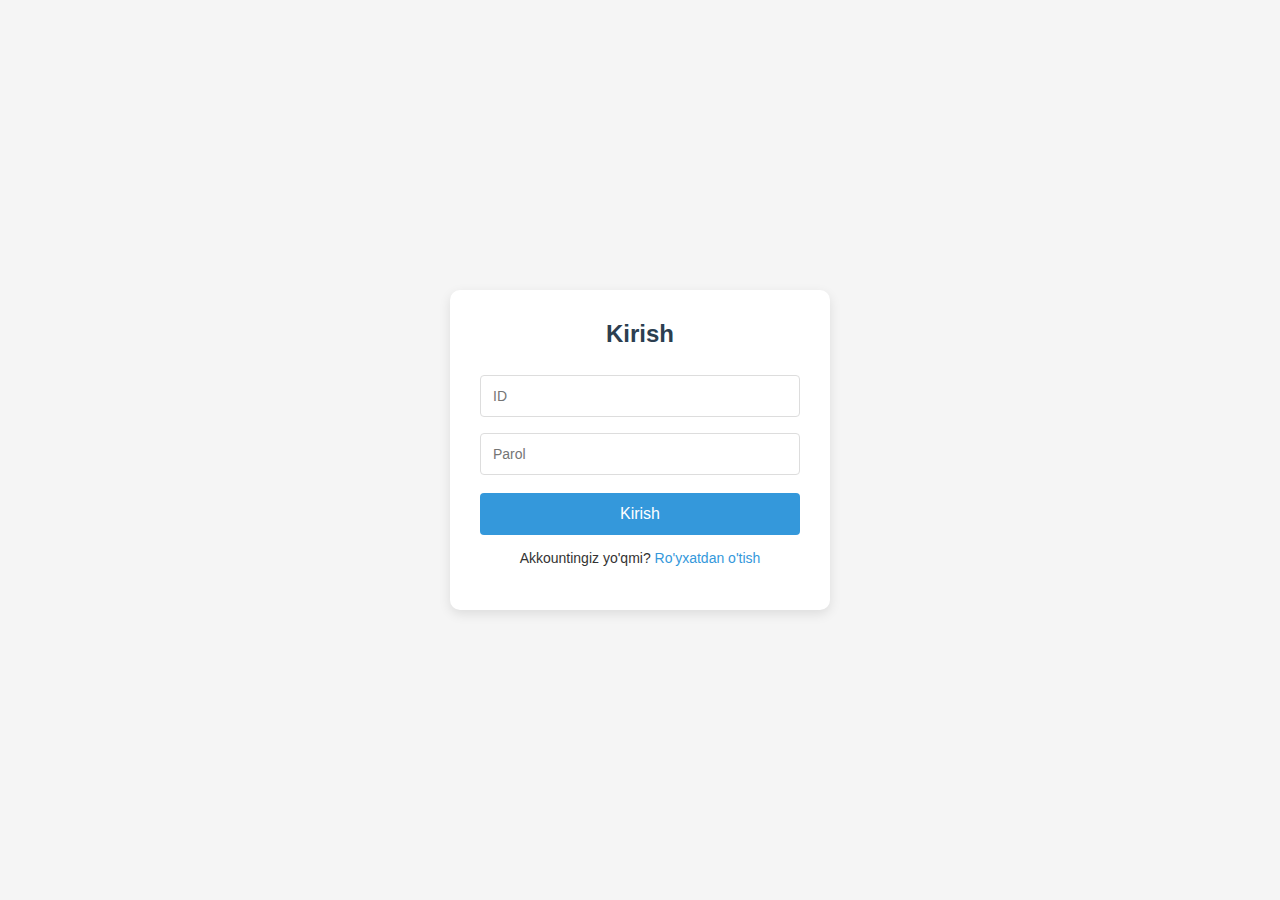
<file: vazifa/index.html>
<!DOCTYPE html>
<html lang="uz">
<head>
  <meta charset="UTF-8">
  <meta name="viewport" content="width=device-width, initial-scale=1.0">
  <title>Kirish</title>
  <link rel="stylesheet" href="styles.css">
</head>
<body>
  <div id="authContainer" class="auth-container">
    <div class="auth-box" id="registerBox">
      <h2>Ro'yxatdan o'tish</h2>
      <input type="text" id="regId" placeholder="ID" required>
      <input type="email" id="regEmail" placeholder="E-mail" required>
      <input type="password" id="regPw" placeholder="Parol" required minlength="4">
      <button onclick="register()">Ro'yxatdan o'tish</button>
      <p class="auth-link">Akkountingiz bormi? <a href="#" onclick="showLogin()">Kirish</a></p>
    </div>

    <div class="auth-box" id="loginBox">
      <h2>Kirish</h2>
      <input type="text" id="loginId" placeholder="ID" required>
      <input type="password" id="loginPw" placeholder="Parol" required>
      <button onclick="login()">Kirish</button>
      <p class="auth-link">Akkountingiz yo'qmi? <a href="#" onclick="showRegister()">Ro'yxatdan o'tish</a></p>
    </div>
  </div>

  <div id="mainContainer" class="main-container" style="display:none">
    <div class="table-header">
      <h2>Reja jadvali</h2>
      <div>
        <select id="monthSelector" onchange="changeMonth()"></select>
        <button onclick="logout()">Chiqish</button>
      </div>
    </div>
    
    <table>
      <thead>
        <tr>
          <th>#</th>
          <th>Sana</th>
          <th>Reja</th>
          <th>Izoh</th>
        </tr>
      </thead>
      <tbody id="tableBody"></tbody>
    </table>
  </div>

  <script src="script.js"></script>
</body>
</html>
</file>
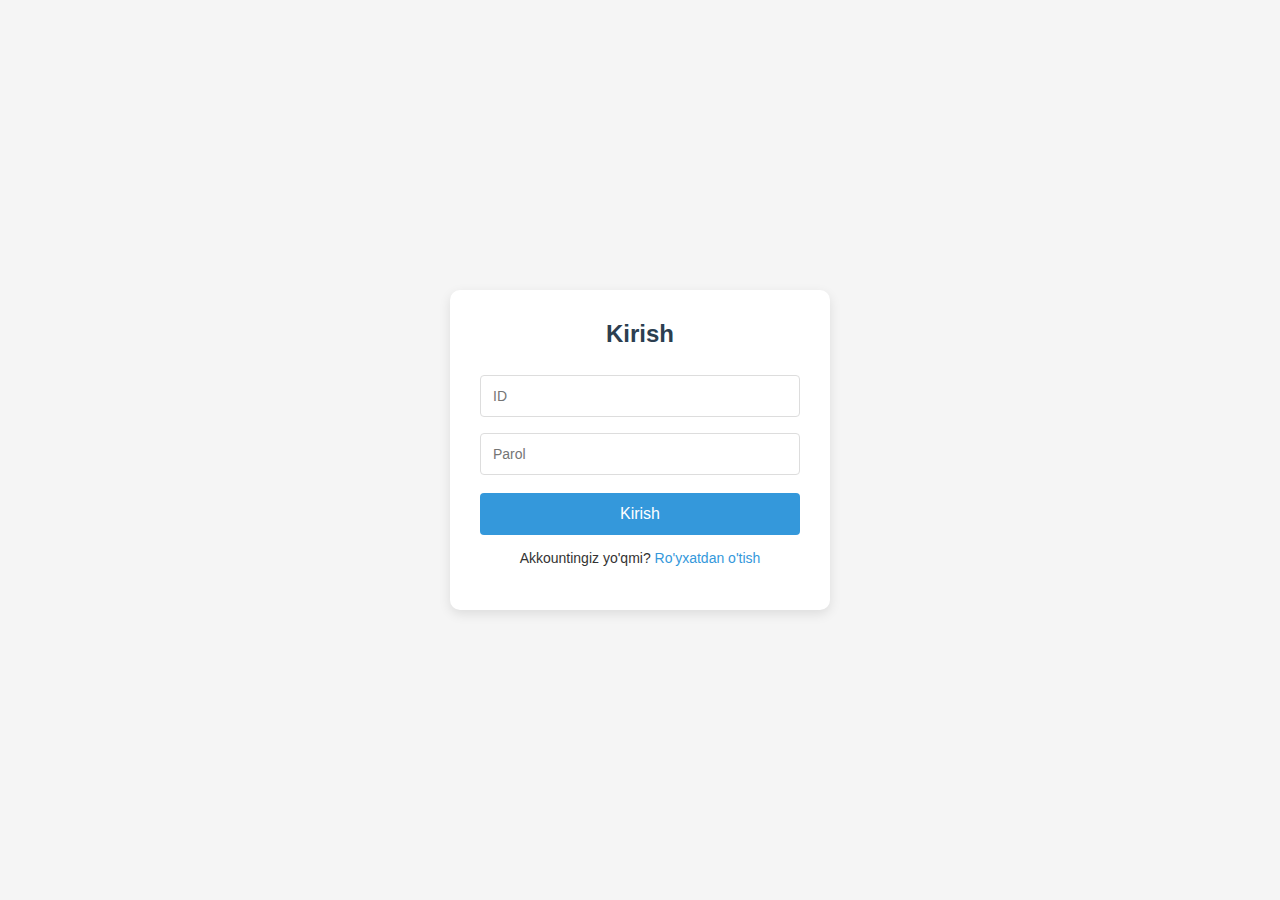
<file: Portfolio-Template-master/vazifa/jadval.html>
<!DOCTYPE html>
<html lang="uz">
<head>
  <meta charset="UTF-8">
  <meta name="viewport" content="width=device-width, initial-scale=1.0">
  <title>Kirish</title>
  <link rel="stylesheet" href="styles.css">
</head>
<body>
  <div id="authContainer" class="auth-container">
    <div class="auth-box" id="registerBox">
      <h2>Ro'yxatdan o'tish</h2>
      <input type="text" id="regId" placeholder="ID" required>
      <input type="email" id="regEmail" placeholder="E-mail" required>
      <input type="password" id="regPw" placeholder="Parol" required minlength="4">
      <button onclick="register()">Ro'yxatdan o'tish</button>
      <p class="auth-link">Akkountingiz bormi? <a href="#" onclick="showLogin()">Kirish</a></p>
    </div>

    <div class="auth-box" id="loginBox">
      <h2>Kirish</h2>
      <input type="text" id="loginId" placeholder="ID" required>
      <input type="password" id="loginPw" placeholder="Parol" required>
      <button onclick="login()">Kirish</button>
      <p class="auth-link">Akkountingiz yo'qmi? <a href="#" onclick="showRegister()">Ro'yxatdan o'tish</a></p>
    </div>
  </div>

  <div id="mainContainer" class="main-container" style="display:none">
    <div class="table-header">
      <h2>Reja jadvali</h2>
      <div>
        <select id="monthSelector" onchange="changeMonth()"></select>
        <button onclick="logout()">Chiqish</button>
      </div>
    </div>
    
    <table>
      <thead>
        <tr>
          <th>#</th>
          <th>날자/시간</th>
          <th>학점</th>
          <th>탯글</th>
          <th>작성자</th>
        </tr>
      </thead>
      <tbody id="tableBody"></tbody>
    </table>
  </div>

  <script src="script.js"></script>
</body>
</html>
</file>
<file: vazifa/styles.css>
body {
    font-family: 'Segoe UI', Tahoma, Geneva, Verdana, sans-serif;
    background-color: #f5f5f5;
    margin: 0;
    padding: 0;
    color: #333;
  }
  
  .auth-container {
    display: flex;
    justify-content: center;
    align-items: center;
    min-height: 100vh;
    gap: 30px;
  }
  
  .auth-box {
    background: white;
    padding: 30px;
    border-radius: 10px;
    box-shadow: 0 4px 12px rgba(0,0,0,0.1);
    width: 320px;
    transition: all 0.3s ease;
  }
  
  .auth-box h2 {
    margin-top: 0;
    color: #2c3e50;
    text-align: center;
  }
  
  .auth-box input {
    width: 100%;
    padding: 12px;
    margin: 8px 0;
    border: 1px solid #ddd;
    border-radius: 4px;
    box-sizing: border-box;
    font-size: 14px;
  }
  
  .auth-box input:focus {
    border-color: #3498db;
    outline: none;
  }
  
  .auth-box button {
    width: 100%;
    padding: 12px;
    background-color: #3498db;
    color: white;
    border: none;
    border-radius: 4px;
    cursor: pointer;
    font-size: 16px;
    margin-top: 10px;
    transition: background-color 0.3s;
  }
  
  .auth-box button:hover {
    background-color: #2980b9;
  }
  
  .auth-link {
    text-align: center;
    margin-top: 15px;
    font-size: 14px;
  }
  
  .auth-link a {
    color: #3498db;
    text-decoration: none;
  }
  
  .auth-link a:hover {
    text-decoration: underline;
  }
  
  .main-container {
    padding: 20px;
    max-width: 1200px;
    margin: 0 auto;
  }
  
  .table-header {
    display: flex;
    justify-content: space-between;
    align-items: center;
    margin-bottom: 20px;
    padding: 15px;
    background: white;
    border-radius: 8px;
    box-shadow: 0 2px 8px rgba(0,0,0,0.1);
  }
  
  .table-header h2 {
    margin: 0;
    color: #2c3e50;
  }
  
  .table-header select, .table-header button {
    padding: 8px 12px;
    margin-left: 10px;
    border-radius: 4px;
    border: 1px solid #ddd;
  }
  
  .table-header button {
    background-color: #e74c3c;
    color: white;
    border: none;
    cursor: pointer;
  }
  
  .table-header button:hover {
    background-color: #c0392b;
  }
  
  table {
    width: 100%;
    border-collapse: collapse;
    background: white;
    border-radius: 8px;
    overflow: hidden;
    box-shadow: 0 2px 8px rgba(0,0,0,0.1);
  }
  
  th, td {
    border: 1px solid #ecf0f1;
    padding: 12px 15px;
    text-align: left;
  }
  
  th {
    background-color: #3498db;
    color: white;
    font-weight: 500;
  }
  
  tr:nth-child(even) {
    background-color: #f8f9fa;
  }
  
  tr:hover {
    background-color: #f1f8fe;
  }
  
  td[contenteditable="true"] {
    background-color: #fff;
    border: 1px solid #ccc;
    min-height: 40px;
    padding: 8px;
  }
  
  td[contenteditable="true"]:focus {
    outline: 2px solid #3498db;
  }
</file>
<file: Portfolio-Template-master/vazifa/styles.css>
body {
    font-family: 'Segoe UI', Tahoma, Geneva, Verdana, sans-serif;
    background-color: #f5f5f5;
    margin: 0;
    padding: 0;
    color: #333;
  }
  
  .auth-container {
    display: flex;
    justify-content: center;
    align-items: center;
    min-height: 100vh;
    gap: 30px;
  }
  
  .auth-box {
    background: white;
    padding: 30px;
    border-radius: 10px;
    box-shadow: 0 4px 12px rgba(0,0,0,0.1);
    width: 320px;
    transition: all 0.3s ease;
  }
  
  .auth-box h2 {
    margin-top: 0;
    color: #2c3e50;
    text-align: center;
  }
  
  .auth-box input {
    width: 100%;
    padding: 12px;
    margin: 8px 0;
    border: 1px solid #ddd;
    border-radius: 4px;
    box-sizing: border-box;
    font-size: 14px;
  }
  
  .auth-box input:focus {
    border-color: #3498db;
    outline: none;
  }
  
  .auth-box button {
    width: 100%;
    padding: 12px;
    background-color: #3498db;
    color: white;
    border: none;
    border-radius: 4px;
    cursor: pointer;
    font-size: 16px;
    margin-top: 10px;
    transition: background-color 0.3s;
  }
  
  .auth-box button:hover {
    background-color: #2980b9;
  }
  
  .auth-link {
    text-align: center;
    margin-top: 15px;
    font-size: 14px;
  }
  
  .auth-link a {
    color: #3498db;
    text-decoration: none;
  }
  
  .auth-link a:hover {
    text-decoration: underline;
  }
  
  .main-container {
    padding: 20px;
    max-width: 1200px;
    margin: 0 auto;
  }
  
  .table-header {
    display: flex;
    justify-content: space-between;
    align-items: center;
    margin-bottom: 20px;
    padding: 15px;
    background: white;
    border-radius: 8px;
    box-shadow: 0 2px 8px rgba(0,0,0,0.1);
  }
  
  .table-header h2 {
    margin: 0;
    color: #2c3e50;
  }
  
  .table-header select, .table-header button {
    padding: 8px 12px;
    margin-left: 10px;
    border-radius: 4px;
    border: 1px solid #ddd;
  }
  
  .table-header button {
    background-color: #e74c3c;
    color: white;
    border: none;
    cursor: pointer;
  }
  
  .table-header button:hover {
    background-color: #c0392b;
  }
  
  table {
    width: 100%;
    border-collapse: collapse;
    background: white;
    border-radius: 8px;
    overflow: hidden;
    box-shadow: 0 2px 8px rgba(0,0,0,0.1);
  }
  
  th, td {
    border: 1px solid #ecf0f1;
    padding: 12px 15px;
    text-align: left;
  }
  
  th {
    background-color: #3498db;
    color: white;
    font-weight: 500;
  }
  
  tr:nth-child(even) {
    background-color: #f8f9fa;
  }
  
  tr:hover {
    background-color: #f1f8fe;
  }
  
  td[contenteditable="true"] {
    background-color: #fff;
    border: 1px solid #ccc;
    min-height: 40px;
    padding: 8px;
  }
  
  td[contenteditable="true"]:focus {
    outline: 2px solid #3498db;
  }
</file>
